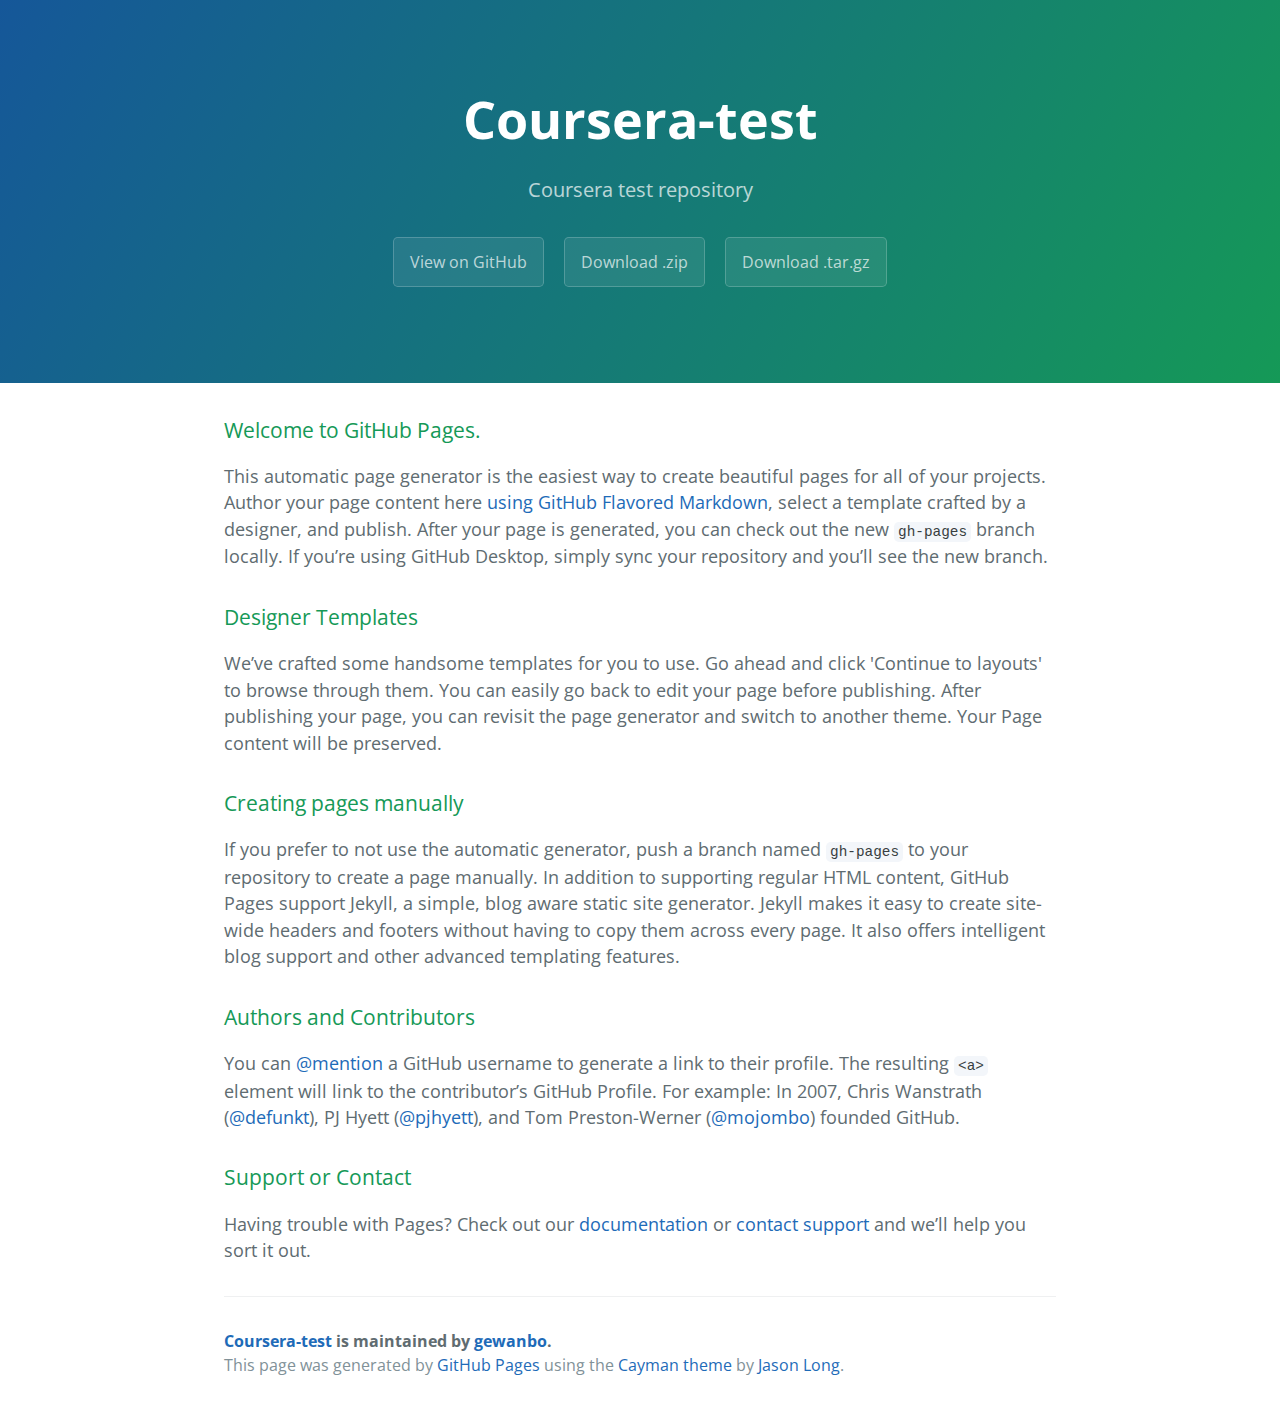
<file: index.html>
<!DOCTYPE html>
<html lang="en-us">
  <head>
    <meta charset="UTF-8">
    <title>Coursera-test by gewanbo</title>
    <meta name="viewport" content="width=device-width, initial-scale=1">
    <link rel="stylesheet" type="text/css" href="stylesheets/normalize.css" media="screen">
    <link href='https://fonts.googleapis.com/css?family=Open+Sans:400,700' rel='stylesheet' type='text/css'>
    <link rel="stylesheet" type="text/css" href="stylesheets/stylesheet.css" media="screen">
    <link rel="stylesheet" type="text/css" href="stylesheets/github-light.css" media="screen">
  </head>
  <body>
    <section class="page-header">
      <h1 class="project-name">Coursera-test</h1>
      <h2 class="project-tagline">Coursera test repository</h2>
      <a href="https://github.com/gewanbo/coursera-test" class="btn">View on GitHub</a>
      <a href="https://github.com/gewanbo/coursera-test/zipball/master" class="btn">Download .zip</a>
      <a href="https://github.com/gewanbo/coursera-test/tarball/master" class="btn">Download .tar.gz</a>
    </section>

    <section class="main-content">
      <h3>
<a id="welcome-to-github-pages" class="anchor" href="#welcome-to-github-pages" aria-hidden="true"><span aria-hidden="true" class="octicon octicon-link"></span></a>Welcome to GitHub Pages.</h3>

<p>This automatic page generator is the easiest way to create beautiful pages for all of your projects. Author your page content here <a href="https://guides.github.com/features/mastering-markdown/">using GitHub Flavored Markdown</a>, select a template crafted by a designer, and publish. After your page is generated, you can check out the new <code>gh-pages</code> branch locally. If you’re using GitHub Desktop, simply sync your repository and you’ll see the new branch.</p>

<h3>
<a id="designer-templates" class="anchor" href="#designer-templates" aria-hidden="true"><span aria-hidden="true" class="octicon octicon-link"></span></a>Designer Templates</h3>

<p>We’ve crafted some handsome templates for you to use. Go ahead and click 'Continue to layouts' to browse through them. You can easily go back to edit your page before publishing. After publishing your page, you can revisit the page generator and switch to another theme. Your Page content will be preserved.</p>

<h3>
<a id="creating-pages-manually" class="anchor" href="#creating-pages-manually" aria-hidden="true"><span aria-hidden="true" class="octicon octicon-link"></span></a>Creating pages manually</h3>

<p>If you prefer to not use the automatic generator, push a branch named <code>gh-pages</code> to your repository to create a page manually. In addition to supporting regular HTML content, GitHub Pages support Jekyll, a simple, blog aware static site generator. Jekyll makes it easy to create site-wide headers and footers without having to copy them across every page. It also offers intelligent blog support and other advanced templating features.</p>

<h3>
<a id="authors-and-contributors" class="anchor" href="#authors-and-contributors" aria-hidden="true"><span aria-hidden="true" class="octicon octicon-link"></span></a>Authors and Contributors</h3>

<p>You can <a href="https://help.github.com/articles/basic-writing-and-formatting-syntax/#mentioning-users-and-teams" class="user-mention">@mention</a> a GitHub username to generate a link to their profile. The resulting <code>&lt;a&gt;</code> element will link to the contributor’s GitHub Profile. For example: In 2007, Chris Wanstrath (<a href="https://github.com/defunkt" class="user-mention">@defunkt</a>), PJ Hyett (<a href="https://github.com/pjhyett" class="user-mention">@pjhyett</a>), and Tom Preston-Werner (<a href="https://github.com/mojombo" class="user-mention">@mojombo</a>) founded GitHub.</p>

<h3>
<a id="support-or-contact" class="anchor" href="#support-or-contact" aria-hidden="true"><span aria-hidden="true" class="octicon octicon-link"></span></a>Support or Contact</h3>

<p>Having trouble with Pages? Check out our <a href="https://help.github.com/pages">documentation</a> or <a href="https://github.com/contact">contact support</a> and we’ll help you sort it out.</p>

      <footer class="site-footer">
        <span class="site-footer-owner"><a href="https://github.com/gewanbo/coursera-test">Coursera-test</a> is maintained by <a href="https://github.com/gewanbo">gewanbo</a>.</span>

        <span class="site-footer-credits">This page was generated by <a href="https://pages.github.com">GitHub Pages</a> using the <a href="https://github.com/jasonlong/cayman-theme">Cayman theme</a> by <a href="https://twitter.com/jasonlong">Jason Long</a>.</span>
      </footer>

    </section>

  
  </body>
</html>
</file>
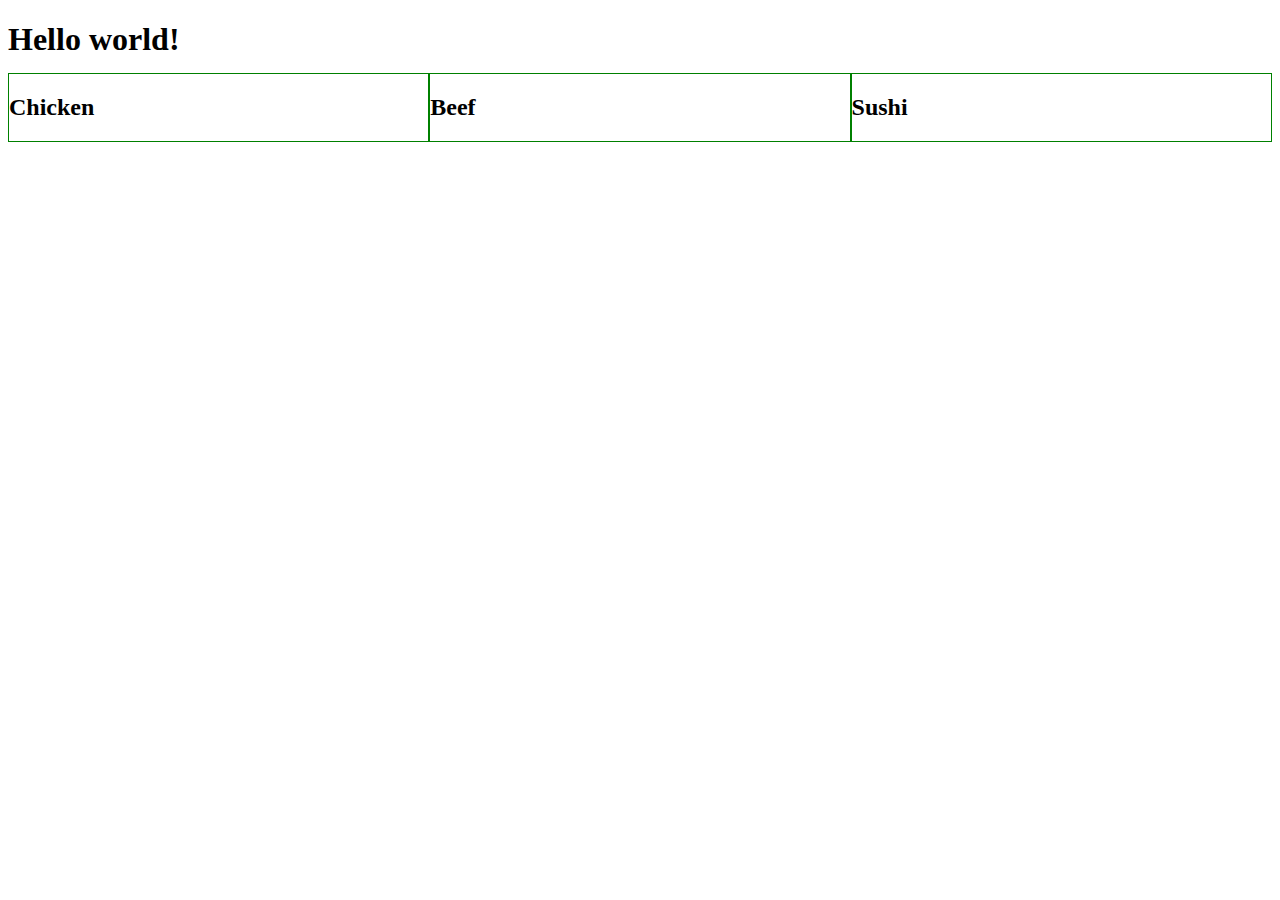
<file: module2-solution/index.html>
<!DOCTYPE html>
<html lang="en-us">
  <head>
    <meta charset="UTF-8">
    <title>Coursera-test module2-solution by gewanbo</title>
    <link rel="stylesheet" type="text/css" href="css/style.css" media="screen">
  </head>
  <body>
    <h1>Hello world!</h1>
    <div class="row">
      <section class="col-lg-4 col-md-6 col-xs-12">
        <h2>Chicken</h2>
      </section>
      <section class="col-lg-4 col-md-6 col-xs-12">
        <h2>Beef</h2>
      </section>
      <section class="col-lg-4 col-md-6 col-xs-12">
        <h2>Sushi</h2>
      </section>
    </div>
  </body>
</html>
</file>
<file: stylesheets/stylesheet.css>
* {
  box-sizing: border-box; }

body {
  padding: 0;
  margin: 0;
  font-family: "Open Sans", "Helvetica Neue", Helvetica, Arial, sans-serif;
  font-size: 16px;
  line-height: 1.5;
  color: #606c71; }

a {
  color: #1e6bb8;
  text-decoration: none; }
  a:hover {
    text-decoration: underline; }

.btn {
  display: inline-block;
  margin-bottom: 1rem;
  color: rgba(255, 255, 255, 0.7);
  background-color: rgba(255, 255, 255, 0.08);
  border-color: rgba(255, 255, 255, 0.2);
  border-style: solid;
  border-width: 1px;
  border-radius: 0.3rem;
  transition: color 0.2s, background-color 0.2s, border-color 0.2s; }
  .btn + .btn {
    margin-left: 1rem; }

.btn:hover {
  color: rgba(255, 255, 255, 0.8);
  text-decoration: none;
  background-color: rgba(255, 255, 255, 0.2);
  border-color: rgba(255, 255, 255, 0.3); }

@media screen and (min-width: 64em) {
  .btn {
    padding: 0.75rem 1rem; } }

@media screen and (min-width: 42em) and (max-width: 64em) {
  .btn {
    padding: 0.6rem 0.9rem;
    font-size: 0.9rem; } }

@media screen and (max-width: 42em) {
  .btn {
    display: block;
    width: 100%;
    padding: 0.75rem;
    font-size: 0.9rem; }
    .btn + .btn {
      margin-top: 1rem;
      margin-left: 0; } }

.page-header {
  color: #fff;
  text-align: center;
  background-color: #159957;
  background-image: linear-gradient(120deg, #155799, #159957); }

@media screen and (min-width: 64em) {
  .page-header {
    padding: 5rem 6rem; } }

@media screen and (min-width: 42em) and (max-width: 64em) {
  .page-header {
    padding: 3rem 4rem; } }

@media screen and (max-width: 42em) {
  .page-header {
    padding: 2rem 1rem; } }

.project-name {
  margin-top: 0;
  margin-bottom: 0.1rem; }

@media screen and (min-width: 64em) {
  .project-name {
    font-size: 3.25rem; } }

@media screen and (min-width: 42em) and (max-width: 64em) {
  .project-name {
    font-size: 2.25rem; } }

@media screen and (max-width: 42em) {
  .project-name {
    font-size: 1.75rem; } }

.project-tagline {
  margin-bottom: 2rem;
  font-weight: normal;
  opacity: 0.7; }

@media screen and (min-width: 64em) {
  .project-tagline {
    font-size: 1.25rem; } }

@media screen and (min-width: 42em) and (max-width: 64em) {
  .project-tagline {
    font-size: 1.15rem; } }

@media screen and (max-width: 42em) {
  .project-tagline {
    font-size: 1rem; } }

.main-content :first-child {
  margin-top: 0; }
.main-content img {
  max-width: 100%; }
.main-content h1, .main-content h2, .main-content h3, .main-content h4, .main-content h5, .main-content h6 {
  margin-top: 2rem;
  margin-bottom: 1rem;
  font-weight: normal;
  color: #159957; }
.main-content p {
  margin-bottom: 1em; }
.main-content code {
  padding: 2px 4px;
  font-family: Consolas, "Liberation Mono", Menlo, Courier, monospace;
  font-size: 0.9rem;
  color: #383e41;
  background-color: #f3f6fa;
  border-radius: 0.3rem; }
.main-content pre {
  padding: 0.8rem;
  margin-top: 0;
  margin-bottom: 1rem;
  font: 1rem Consolas, "Liberation Mono", Menlo, Courier, monospace;
  color: #567482;
  word-wrap: normal;
  background-color: #f3f6fa;
  border: solid 1px #dce6f0;
  border-radius: 0.3rem; }
  .main-content pre > code {
    padding: 0;
    margin: 0;
    font-size: 0.9rem;
    color: #567482;
    word-break: normal;
    white-space: pre;
    background: transparent;
    border: 0; }
.main-content .highlight {
  margin-bottom: 1rem; }
  .main-content .highlight pre {
    margin-bottom: 0;
    word-break: normal; }
.main-content .highlight pre, .main-content pre {
  padding: 0.8rem;
  overflow: auto;
  font-size: 0.9rem;
  line-height: 1.45;
  border-radius: 0.3rem; }
.main-content pre code, .main-content pre tt {
  display: inline;
  max-width: initial;
  padding: 0;
  margin: 0;
  overflow: initial;
  line-height: inherit;
  word-wrap: normal;
  background-color: transparent;
  border: 0; }
  .main-content pre code:before, .main-content pre code:after, .main-content pre tt:before, .main-content pre tt:after {
    content: normal; }
.main-content ul, .main-content ol {
  margin-top: 0; }
.main-content blockquote {
  padding: 0 1rem;
  margin-left: 0;
  color: #819198;
  border-left: 0.3rem solid #dce6f0; }
  .main-content blockquote > :first-child {
    margin-top: 0; }
  .main-content blockquote > :last-child {
    margin-bottom: 0; }
.main-content table {
  display: block;
  width: 100%;
  overflow: auto;
  word-break: normal;
  word-break: keep-all; }
  .main-content table th {
    font-weight: bold; }
  .main-content table th, .main-content table td {
    padding: 0.5rem 1rem;
    border: 1px solid #e9ebec; }
.main-content dl {
  padding: 0; }
  .main-content dl dt {
    padding: 0;
    margin-top: 1rem;
    font-size: 1rem;
    font-weight: bold; }
  .main-content dl dd {
    padding: 0;
    margin-bottom: 1rem; }
.main-content hr {
  height: 2px;
  padding: 0;
  margin: 1rem 0;
  background-color: #eff0f1;
  border: 0; }

@media screen and (min-width: 64em) {
  .main-content {
    max-width: 64rem;
    padding: 2rem 6rem;
    margin: 0 auto;
    font-size: 1.1rem; } }

@media screen and (min-width: 42em) and (max-width: 64em) {
  .main-content {
    padding: 2rem 4rem;
    font-size: 1.1rem; } }

@media screen and (max-width: 42em) {
  .main-content {
    padding: 2rem 1rem;
    font-size: 1rem; } }

.site-footer {
  padding-top: 2rem;
  margin-top: 2rem;
  border-top: solid 1px #eff0f1; }

.site-footer-owner {
  display: block;
  font-weight: bold; }

.site-footer-credits {
  color: #819198; }

@media screen and (min-width: 64em) {
  .site-footer {
    font-size: 1rem; } }

@media screen and (min-width: 42em) and (max-width: 64em) {
  .site-footer {
    font-size: 1rem; } }

@media screen and (max-width: 42em) {
  .site-footer {
    font-size: 0.9rem; } }
</file>
<file: stylesheets/github-light.css>
/*
The MIT License (MIT)

Copyright (c) 2015 GitHub, Inc.

Permission is hereby granted, free of charge, to any person obtaining a copy
of this software and associated documentation files (the "Software"), to deal
in the Software without restriction, including without limitation the rights
to use, copy, modify, merge, publish, distribute, sublicense, and/or sell
copies of the Software, and to permit persons to whom the Software is
furnished to do so, subject to the following conditions:

The above copyright notice and this permission notice shall be included in all
copies or substantial portions of the Software.

THE SOFTWARE IS PROVIDED "AS IS", WITHOUT WARRANTY OF ANY KIND, EXPRESS OR
IMPLIED, INCLUDING BUT NOT LIMITED TO THE WARRANTIES OF MERCHANTABILITY,
FITNESS FOR A PARTICULAR PURPOSE AND NONINFRINGEMENT. IN NO EVENT SHALL THE
AUTHORS OR COPYRIGHT HOLDERS BE LIABLE FOR ANY CLAIM, DAMAGES OR OTHER
LIABILITY, WHETHER IN AN ACTION OF CONTRACT, TORT OR OTHERWISE, ARISING FROM,
OUT OF OR IN CONNECTION WITH THE SOFTWARE OR THE USE OR OTHER DEALINGS IN THE
SOFTWARE.

*/

.pl-c /* comment */ {
  color: #969896;
}

.pl-c1      /* constant, markup.raw, meta.diff.header, meta.module-reference, meta.property-name, support, support.constant, support.variable, variable.other.constant */,
.pl-s .pl-v /* string variable */ {
  color: #0086b3;
}

.pl-e  /* entity */,
.pl-en /* entity.name */ {
  color: #795da3;
}

.pl-s .pl-s1 /* string source */,
.pl-smi      /* storage.modifier.import, storage.modifier.package, storage.type.java, variable.other, variable.parameter.function */ {
  color: #333;
}

.pl-ent /* entity.name.tag */ {
  color: #63a35c;
}

.pl-k /* keyword, storage, storage.type */ {
  color: #a71d5d;
}

.pl-pds              /* punctuation.definition.string, string.regexp.character-class */,
.pl-s                /* string */,
.pl-s .pl-pse .pl-s1 /* string punctuation.section.embedded source */,
.pl-sr               /* string.regexp */,
.pl-sr .pl-cce       /* string.regexp constant.character.escape */,
.pl-sr .pl-sra       /* string.regexp string.regexp.arbitrary-repitition */,
.pl-sr .pl-sre       /* string.regexp source.ruby.embedded */ {
  color: #183691;
}

.pl-v /* variable */ {
  color: #ed6a43;
}

.pl-id /* invalid.deprecated */ {
  color: #b52a1d;
}

.pl-ii /* invalid.illegal */ {
  background-color: #b52a1d;
  color: #f8f8f8;
}

.pl-sr .pl-cce /* string.regexp constant.character.escape */ {
  color: #63a35c;
  font-weight: bold;
}

.pl-ml /* markup.list */ {
  color: #693a17;
}

.pl-mh        /* markup.heading */,
.pl-mh .pl-en /* markup.heading entity.name */,
.pl-ms        /* meta.separator */ {
  color: #1d3e81;
  font-weight: bold;
}

.pl-mq /* markup.quote */ {
  color: #008080;
}

.pl-mi /* markup.italic */ {
  color: #333;
  font-style: italic;
}

.pl-mb /* markup.bold */ {
  color: #333;
  font-weight: bold;
}

.pl-md /* markup.deleted, meta.diff.header.from-file */ {
  background-color: #ffecec;
  color: #bd2c00;
}

.pl-mi1 /* markup.inserted, meta.diff.header.to-file */ {
  background-color: #eaffea;
  color: #55a532;
}

.pl-mdr /* meta.diff.range */ {
  color: #795da3;
  font-weight: bold;
}

.pl-mo /* meta.output */ {
  color: #1d3e81;
}
</file>
<file: module2-solution/css/style.css>
/********** Base styles **********/
* {
  box-sizing: border-box;
}
h1 {
  margin-bottom: 15px;
}
p {
  border: 1px solid black;
  background-color: #A52A2A;
  width: 90%;
  height: 150px;
  margin-right: auto;
  margin-left: auto;
  font-family: Helvetica;
  color: white;
}

/* Simple Responsive Framework. */
.row {
  width: 100%;
}

/********** Large devices only **********/
@media (min-width: 992px) {
  .col-lg-4 {
    float: left;
    border: 1px solid green;
  }
  .col-lg-4 {
    width: 33.33%;
  }
}
/********** Medium devices only **********/
@media (min-width: 768px) and (max-width: 991px) {
  .col-md-6, .col-md-12 {
    float: left;
    border: 1px solid green;
  }
  .col-md-6 {
    width: 50%;
  }
  .col-md-12 {
    width: 100%;
  }
}
/********** Large devices only **********/
@media (max-width: 767px) {
  .col-xs-12 {
    float: left;
    border: 1px solid green;
  }
  .col-xs-12 {
    width: 100%;
  }
}
</file>
